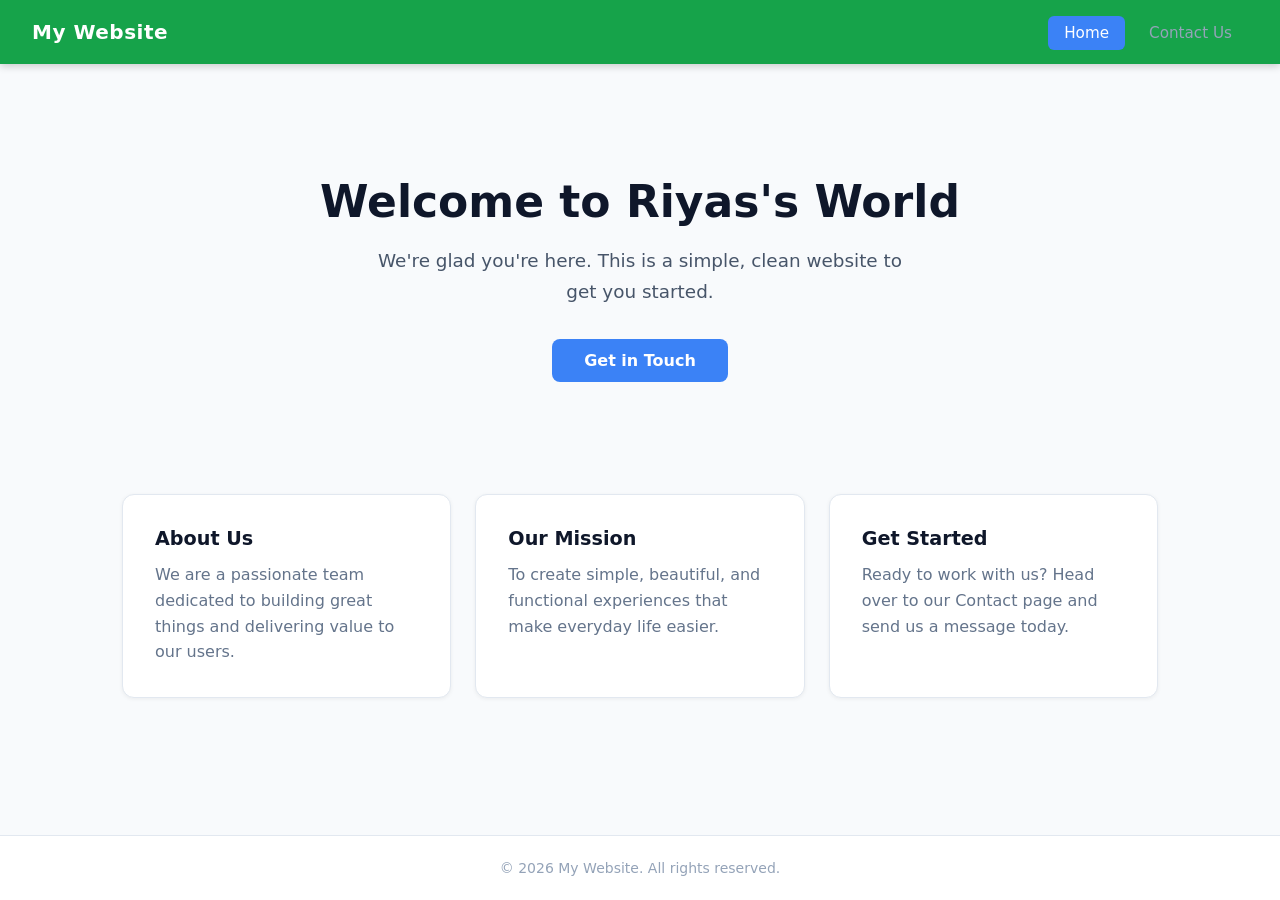
<file: index.html>
<!DOCTYPE html>
<html lang="en">
<head>
  <meta charset="UTF-8" />
  <meta name="viewport" content="width=device-width, initial-scale=1.0" />
  <title>Home</title>
  <link rel="stylesheet" href="style.css" />
</head>
<body>
  <nav>
    <div class="nav-brand">My Website</div>
    <ul class="nav-links">
      <li><a href="index.html" class="active">Home</a></li>
      <li><a href="contact.html">Contact Us</a></li>
    </ul>
  </nav>

  <main>
    <section class="hero">
      <h1>Welcome to Riyas's World</h1>
      <p>We're glad you're here. This is a simple, clean website to get you started.</p>
      <a href="contact.html" class="btn">Get in Touch</a>
    </section>

    <section class="features">
      <div class="card">
        <h2>About Us</h2>
        <p>We are a passionate team dedicated to building great things and delivering value to our users.</p>
      </div>
      <div class="card">
        <h2>Our Mission</h2>
        <p>To create simple, beautiful, and functional experiences that make everyday life easier.</p>
      </div>
      <div class="card">
        <h2>Get Started</h2>
        <p>Ready to work with us? Head over to our Contact page and send us a message today.</p>
      </div>
    </section>
  </main>

  <footer>
    <p>&copy; 2026 My Website. All rights reserved.</p>
  </footer>
</body>
</html>
</file>
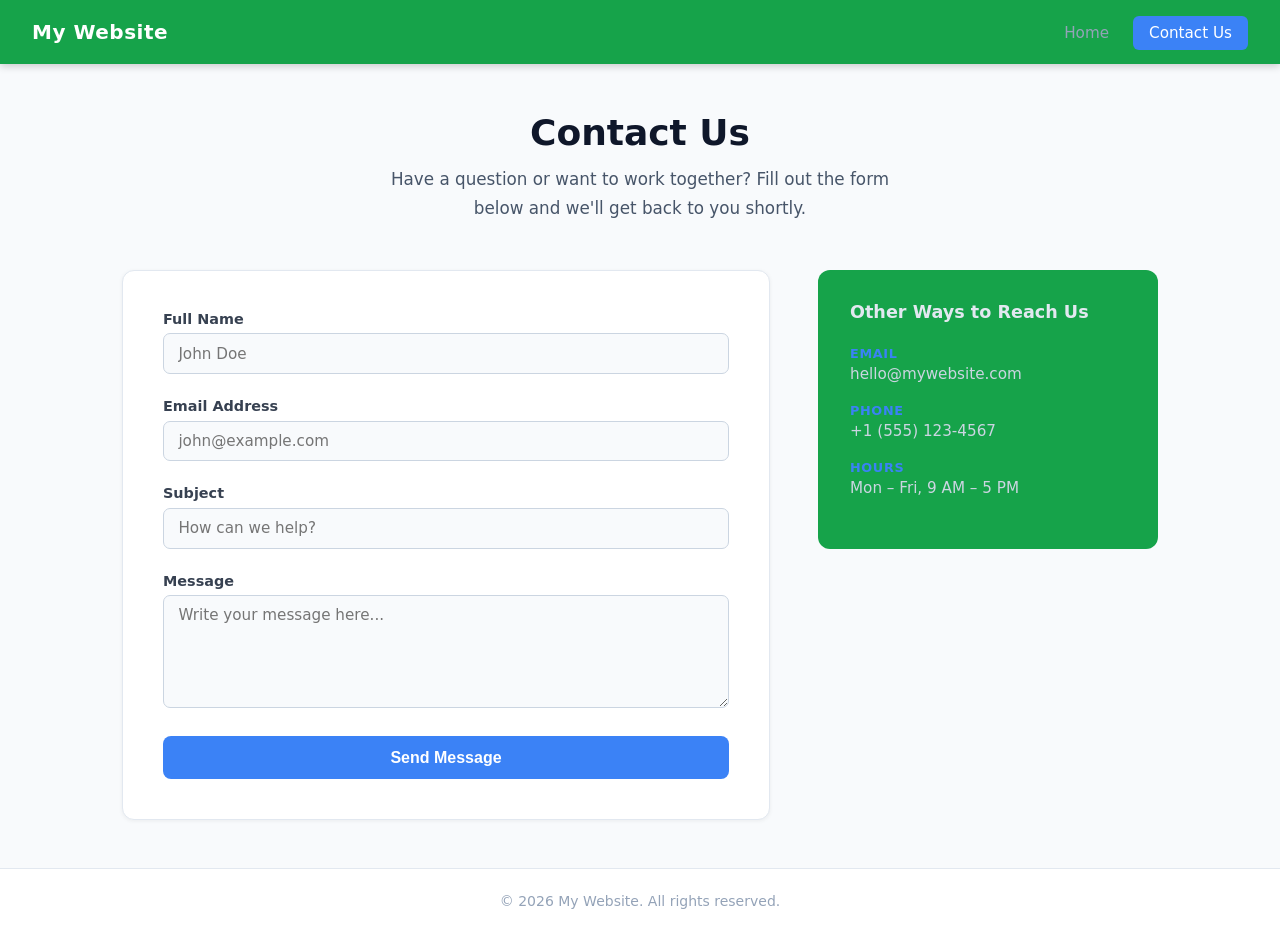
<file: contact.html>
<!DOCTYPE html>
<html lang="en">
<head>
  <meta charset="UTF-8" />
  <meta name="viewport" content="width=device-width, initial-scale=1.0" />
  <title>Contact Us</title>
  <link rel="stylesheet" href="style.css" />
</head>
<body>
  <nav>
    <div class="nav-brand">My Website</div>
    <ul class="nav-links">
      <li><a href="index.html">Home</a></li>
      <li><a href="contact.html" class="active">Contact Us</a></li>
    </ul>
  </nav>

  <main>
    <section class="page-header">
      <h1>Contact Us</h1>
      <p>Have a question or want to work together? Fill out the form below and we'll get back to you shortly.</p>
    </section>

    <section class="contact-section">
      <form class="contact-form" onsubmit="handleSubmit(event)">
        <div class="form-group">
          <label for="name">Full Name</label>
          <input type="text" id="name" name="name" placeholder="John Doe" required />
        </div>
        <div class="form-group">
          <label for="email">Email Address</label>
          <input type="email" id="email" name="email" placeholder="john@example.com" required />
        </div>
        <div class="form-group">
          <label for="subject">Subject</label>
          <input type="text" id="subject" name="subject" placeholder="How can we help?" required />
        </div>
        <div class="form-group">
          <label for="message">Message</label>
          <textarea id="message" name="message" rows="5" placeholder="Write your message here..." required></textarea>
        </div>
        <button type="submit" class="btn">Send Message</button>
      </form>

      <div class="contact-info">
        <h2>Other Ways to Reach Us</h2>
        <div class="info-item">
          <strong>Email</strong>
          <span>hello@mywebsite.com</span>
        </div>
        <div class="info-item">
          <strong>Phone</strong>
          <span>+1 (555) 123-4567</span>
        </div>
        <div class="info-item">
          <strong>Hours</strong>
          <span>Mon – Fri, 9 AM – 5 PM</span>
        </div>
      </div>
    </section>
  </main>

  <footer>
    <p>&copy; 2026 My Website. All rights reserved.</p>
  </footer>

  <script>
    function handleSubmit(e) {
      e.preventDefault();
      const btn = e.target.querySelector('button[type="submit"]');
      btn.textContent = 'Message Sent!';
      btn.style.background = '#22c55e';
      btn.disabled = true;
      e.target.reset();
      setTimeout(() => {
        btn.textContent = 'Send Message';
        btn.style.background = '';
        btn.disabled = false;
      }, 3000);
    }
  </script>
</body>
</html>
</file>
<file: style.css>
/* Reset & Base */
*, *::before, *::after {
  box-sizing: border-box;
  margin: 0;
  padding: 0;
}

body {
  font-family: 'Segoe UI', system-ui, sans-serif;
  color: #1e293b;
  background: #f8fafc;
  min-height: 100vh;
  display: flex;
  flex-direction: column;
}

/* Navigation */
nav {
  background: #16a34a;
  padding: 0 2rem;
  display: flex;
  align-items: center;
  justify-content: space-between;
  height: 64px;
  position: sticky;
  top: 0;
  z-index: 100;
  box-shadow: 0 2px 8px rgba(0,0,0,0.2);
}

.nav-brand {
  color: #fff;
  font-size: 1.25rem;
  font-weight: 700;
  letter-spacing: 0.5px;
}

.nav-links {
  list-style: none;
  display: flex;
  gap: 0.5rem;
}

.nav-links a {
  color: #94a3b8;
  text-decoration: none;
  padding: 0.5rem 1rem;
  border-radius: 6px;
  font-size: 0.95rem;
  transition: color 0.2s, background 0.2s;
}

.nav-links a:hover {
  color: #fff;
  background: #334155;
}

.nav-links a.active {
  color: #fff;
  background: #3b82f6;
}

/* Main Content */
main {
  flex: 1;
  max-width: 1100px;
  width: 100%;
  margin: 0 auto;
  padding: 3rem 2rem;
}

/* Hero Section */
.hero {
  text-align: center;
  padding: 4rem 1rem;
}

.hero h1 {
  font-size: 2.75rem;
  font-weight: 800;
  color: #0f172a;
  margin-bottom: 1rem;
  line-height: 1.2;
}

.hero p {
  font-size: 1.15rem;
  color: #475569;
  max-width: 560px;
  margin: 0 auto 2rem;
  line-height: 1.7;
}

/* Button */
.btn {
  display: inline-block;
  background: #3b82f6;
  color: #fff;
  padding: 0.75rem 2rem;
  border-radius: 8px;
  text-decoration: none;
  font-size: 1rem;
  font-weight: 600;
  border: none;
  cursor: pointer;
  transition: background 0.2s, transform 0.1s;
}

.btn:hover {
  background: #2563eb;
  transform: translateY(-1px);
}

.btn:active {
  transform: translateY(0);
}

/* Feature Cards */
.features {
  display: grid;
  grid-template-columns: repeat(auto-fit, minmax(280px, 1fr));
  gap: 1.5rem;
  margin-top: 3rem;
}

.card {
  background: #fff;
  border: 1px solid #e2e8f0;
  border-radius: 12px;
  padding: 2rem;
  box-shadow: 0 1px 4px rgba(0,0,0,0.06);
  transition: box-shadow 0.2s, transform 0.2s;
}

.card:hover {
  box-shadow: 0 6px 20px rgba(0,0,0,0.1);
  transform: translateY(-3px);
}

.card h2 {
  font-size: 1.2rem;
  color: #0f172a;
  margin-bottom: 0.75rem;
}

.card p {
  color: #64748b;
  line-height: 1.6;
}

/* Page Header */
.page-header {
  text-align: center;
  margin-bottom: 3rem;
}

.page-header h1 {
  font-size: 2.25rem;
  font-weight: 800;
  color: #0f172a;
  margin-bottom: 0.75rem;
}

.page-header p {
  color: #475569;
  font-size: 1.05rem;
  max-width: 500px;
  margin: 0 auto;
  line-height: 1.7;
}

/* Contact Section */
.contact-section {
  display: grid;
  grid-template-columns: 1fr 340px;
  gap: 3rem;
  align-items: start;
}

@media (max-width: 720px) {
  .contact-section {
    grid-template-columns: 1fr;
  }
}

/* Contact Form */
.contact-form {
  background: #fff;
  border: 1px solid #e2e8f0;
  border-radius: 12px;
  padding: 2.5rem;
  box-shadow: 0 1px 4px rgba(0,0,0,0.06);
}

.form-group {
  margin-bottom: 1.5rem;
}

.form-group label {
  display: block;
  font-size: 0.9rem;
  font-weight: 600;
  color: #374151;
  margin-bottom: 0.4rem;
}

.form-group input,
.form-group textarea {
  width: 100%;
  padding: 0.65rem 0.9rem;
  border: 1px solid #cbd5e1;
  border-radius: 7px;
  font-size: 0.95rem;
  color: #1e293b;
  background: #f8fafc;
  transition: border-color 0.2s, box-shadow 0.2s;
  font-family: inherit;
  resize: vertical;
}

.form-group input:focus,
.form-group textarea:focus {
  outline: none;
  border-color: #3b82f6;
  box-shadow: 0 0 0 3px rgba(59,130,246,0.15);
  background: #fff;
}

.contact-form .btn {
  width: 100%;
  justify-content: center;
  font-size: 1rem;
  padding: 0.8rem;
  transition: background 0.2s;
}

/* Contact Info */
.contact-info {
  background: #16a34a;
  color: #fff;
  border-radius: 12px;
  padding: 2rem;
}

.contact-info h2 {
  font-size: 1.1rem;
  margin-bottom: 1.5rem;
  color: #e2e8f0;
}

.info-item {
  display: flex;
  flex-direction: column;
  margin-bottom: 1.25rem;
}

.info-item strong {
  font-size: 0.8rem;
  text-transform: uppercase;
  letter-spacing: 0.05em;
  color: #3b82f6;
  margin-bottom: 0.25rem;
}

.info-item span {
  color: #cbd5e1;
  font-size: 0.95rem;
}

/* Footer */
footer {
  text-align: center;
  padding: 1.5rem;
  color: #94a3b8;
  font-size: 0.875rem;
  border-top: 1px solid #e2e8f0;
  background: #fff;
}
</file>
